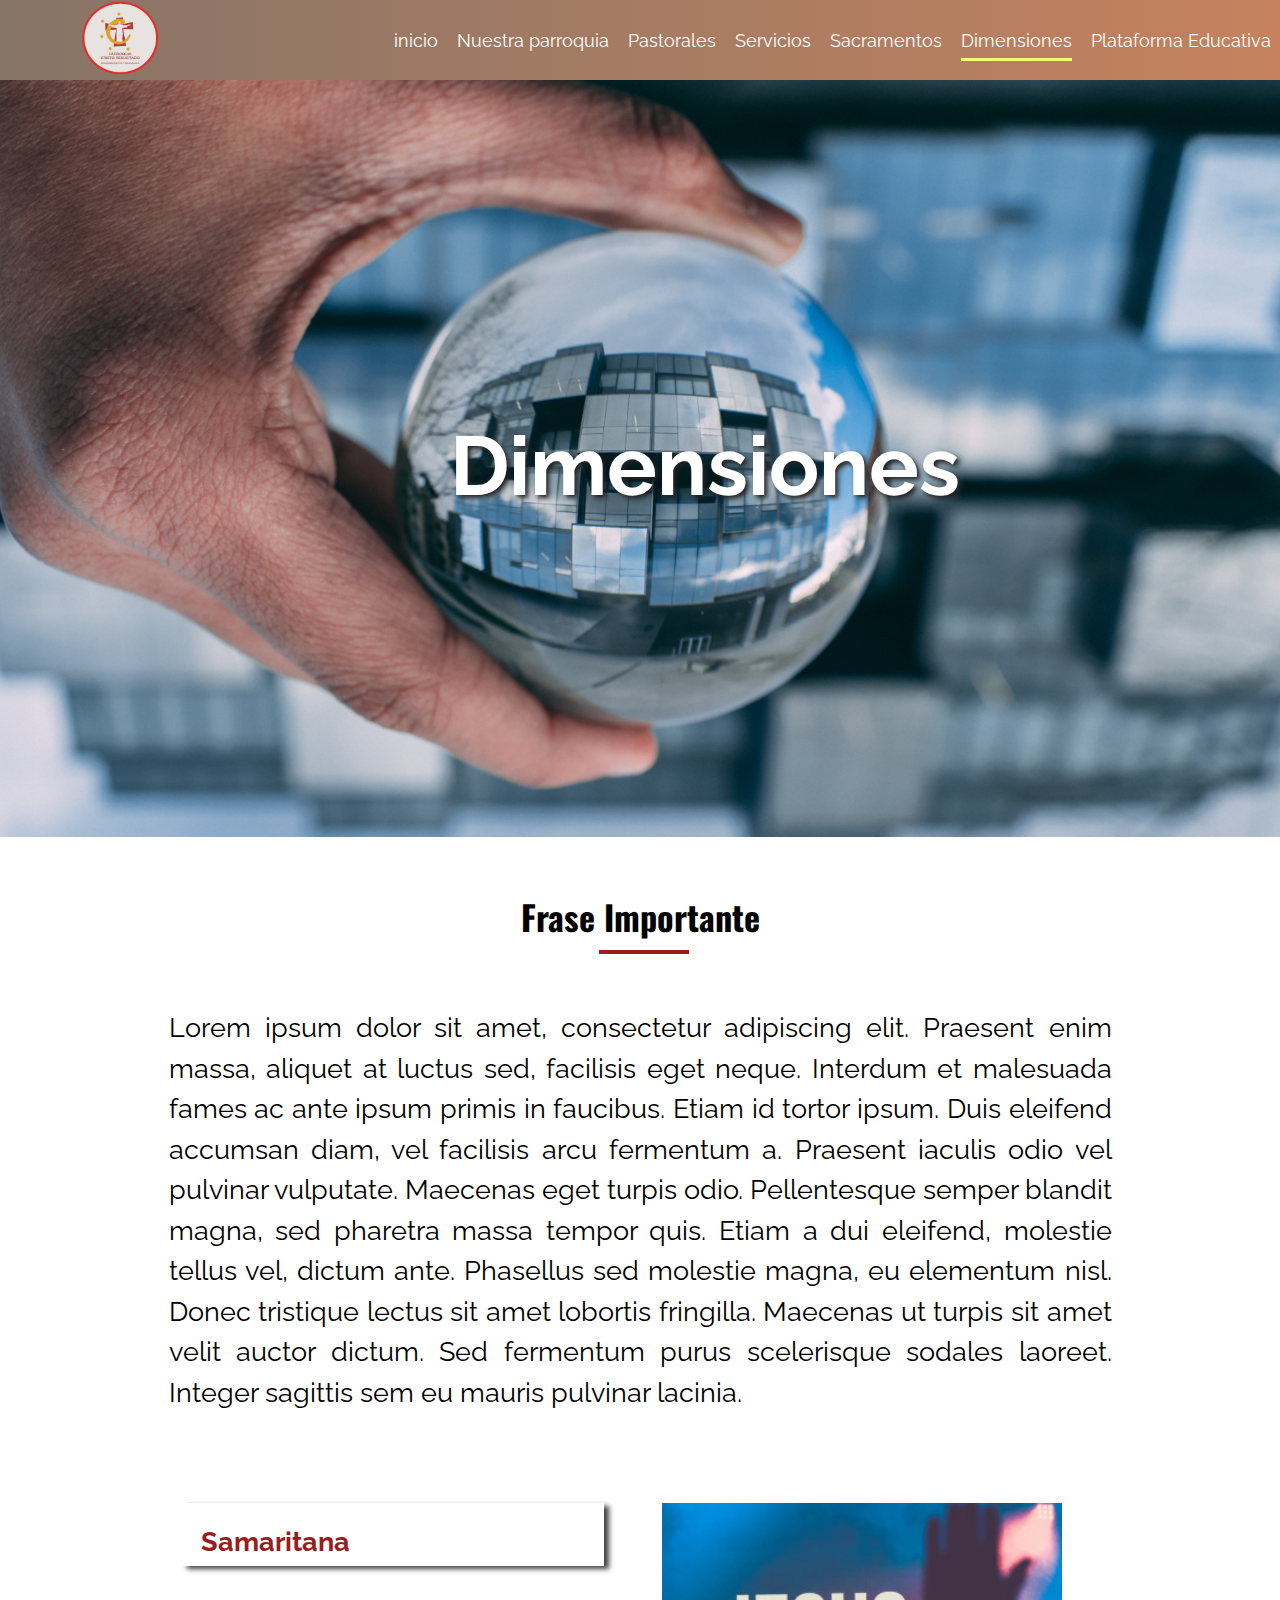
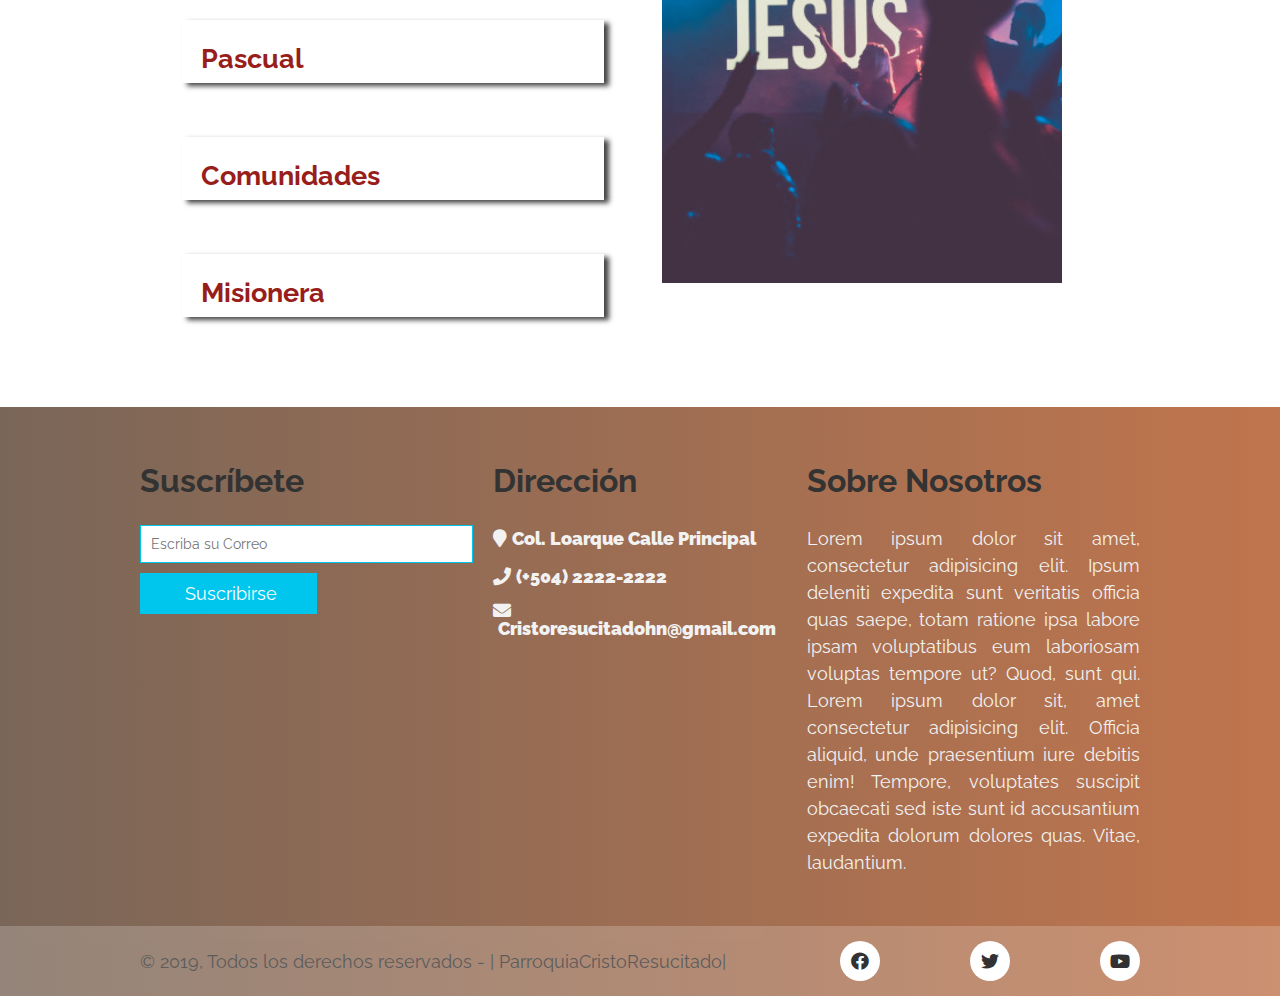
<file: dimensiones.html>
<!DOCTYPE html>

<html lang="es">

    <head>
        <meta charset="utf-8">
        <meta name="viewport" content="width=device-width, initial-scale=1.0">

        <link href="css/estilos.css" rel="stylesheet"/>
        <link href="css/grid.css" rel="stylesheet"/>



        
        <!--fuente -->
        <link href="https://fonts.googleapis.com/css?family=Oswald&display=swap" rel="stylesheet">
        <link href="https://fonts.googleapis.com/css?family=Raleway:300,400,700,800" rel="stylesheet">
        <link href="https://fonts.googleapis.com/css?family=Lobster&display=swap" rel="stylesheet"> 
        <link href="https://fonts.googleapis.com/css?family=Pacifico&display=swap" rel="stylesheet"> 
        <link href="https://fonts.googleapis.com/css?family=Bebas+Neue|Poppins|Righteous&display=swap" rel="stylesheet">

        <link href="fontawesome/css/all.css" rel="stylesheet">

        <title>Dimensiones</title>
    </head>

    <body>
        
        <header class="dimensiones">
            <nav>
                <div class="logo">
                    <img src="img/lgw.png"/>
                </div>
                <div class="icono" id="icono">
                    <span>&#9776;</span>
                </div>
                <div class="enlaces uno" id="enlaces">
                    <a href="inicio.html" >inicio</a>
                    <a href="nosotros.html">Nuestra parroquia</a>
                    <a href="#">Pastorales</a>
                    <a href="#">Servicios</a>
                    <a href="#">Sacramentos</a>
                    <a href="dimensiones.html" class="active">Dimensiones</a>
                    <a href="#">Plataforma Educativa</a>
                </div>            
            </nav> 
        </header>

        <main>          
            <section class="bannerd">
                <h1>Dimensiones</h1>
                <div class="img1"></div>
                <div class="img2"></div>
                <div class="img3"></div>
            </section>

            <section class="infod">
                <h2>Frase Importante</h2>
                <div class="linea"></div>
                <p>Lorem ipsum dolor sit amet, consectetur adipiscing elit. Praesent enim massa, aliquet at luctus sed, facilisis eget neque. Interdum et malesuada fames ac ante ipsum primis in faucibus. Etiam id tortor ipsum. Duis eleifend accumsan diam, vel facilisis arcu fermentum a. Praesent iaculis odio vel pulvinar vulputate. Maecenas eget turpis odio. Pellentesque semper blandit magna, sed pharetra massa tempor quis. Etiam a dui eleifend, molestie tellus vel, dictum ante. Phasellus sed molestie magna, eu elementum nisl. Donec tristique lectus sit amet lobortis fringilla. Maecenas ut turpis sit amet velit auctor dictum. Sed fermentum purus scelerisque sodales laoreet. Integer sagittis sem eu mauris pulvinar lacinia.</p>
            </section>

            <section class="contenidod row">

                <div class="imagent col-s-12 col-m-6 col-6">
                </div>

                <div class="tarjetasd col-s-12 col-m-6 col-6">                  
                    <ul>
                        <li class="samaritana">                            
                            <h2>Samaritana</h2>
                            <p>Pellentesque semper blandit magna, sed pharetra massa tempor quis. Etiam a dui eleifend, molestie tellus vel.</p>
                            <div class="boton"> <a href>Leer más</a> </div>                            
                        </li>

                        <li class="pascual">
                            <h2>Pascual</h2>
                            <p>Pellentesque semper blandit magna, sed pharetra massa tempor quis. Etiam a dui eleifend, molestie tellus vel.</p>
                            <div class="boton"> <a href>Leer más</a> </div>  
                        </li>

                        <li class="comunidades">
                            <h2>Comunidades</h2>
                            <p>Pellentesque semper blandit magna, sed pharetra massa tempor quis. Etiam a dui eleifend, molestie tellus vel.</p>
                            <div class="boton"> <a href>Leer más</a> </div>  
                        </li>

                        <li class="misionera">
                            <h2>Misionera</h2>
                            <p>Pellentesque semper blandit magna, sed pharetra massa tempor quis. Etiam a dui eleifend, molestie tellus vel.</p>
                            <div class="boton"> <a href>Leer más</a> </div>  
                        </li>
                    </ul>
                </div>
     
            </section>

        </main>

        <footer>
            <div class="footer-container">
                <div class="footer-main">
                        <div class="footer-columna">
                                <h3>Suscríbete</h3>
                                <input type="email" placeholder="Escriba su Correo">
                                <input type="submit" value=" Suscribirse">
                            </div>
                    <div class="footer-columna">
                        <h3> Dirección</h3>
                        <span class="fas fa-map-marker"><p>Col. Loarque Calle Principal</p></span>
                        <span class="fas fa-phone"><p>(+504) 2222-2222 </p></span>
                        <span class="fas fa-envelope"><p>Cristoresucitadohn@gmail.com</p></span>
                    </div> 
                    <div class="footer-columna">
                            <h3> Sobre Nosotros</h3>
                                <p>Lorem ipsum dolor sit amet, consectetur adipisicing elit. Ipsum deleniti expedita sunt veritatis officia quas saepe, totam ratione ipsa labore ipsam voluptatibus eum laboriosam voluptas tempore ut?
                                    Quod, sunt qui. Lorem ipsum dolor sit, amet consectetur adipisicing elit. Officia aliquid, unde praesentium iure debitis enim! Tempore, voluptates suscipit obcaecati sed iste sunt id accusantium expedita
                                    dolorum dolores quas. Vitae, laudantium.</p>
                        </div> 
                </div>
            </div>
            </div> 

            <div class="footer-copy-redes">
                <div class="main-copy-redes">
                    <div class="footer-copy">
                        &copy; 2019, Todos los derechos reservados - | ParroquiaCristoResucitado|

                    </div>
                    <div class="footer-redes" >

                        <a href="#" class="fab fa-facebook"></a>
                        <a href="#" class="fab fa-twitter"></a>
                        <a href="#" class="fab fa-youtube"></a>

                    </div>
                </div> 
            </div>
        </footer>
        
        <!--javascript-->
	    <script src="https://ajax.googleapis.com/ajax/libs/jquery/2.1.3/jquery.min.js"></script>
        <script src="js/main.js"></script>
        

    </body>

</html>
</file>
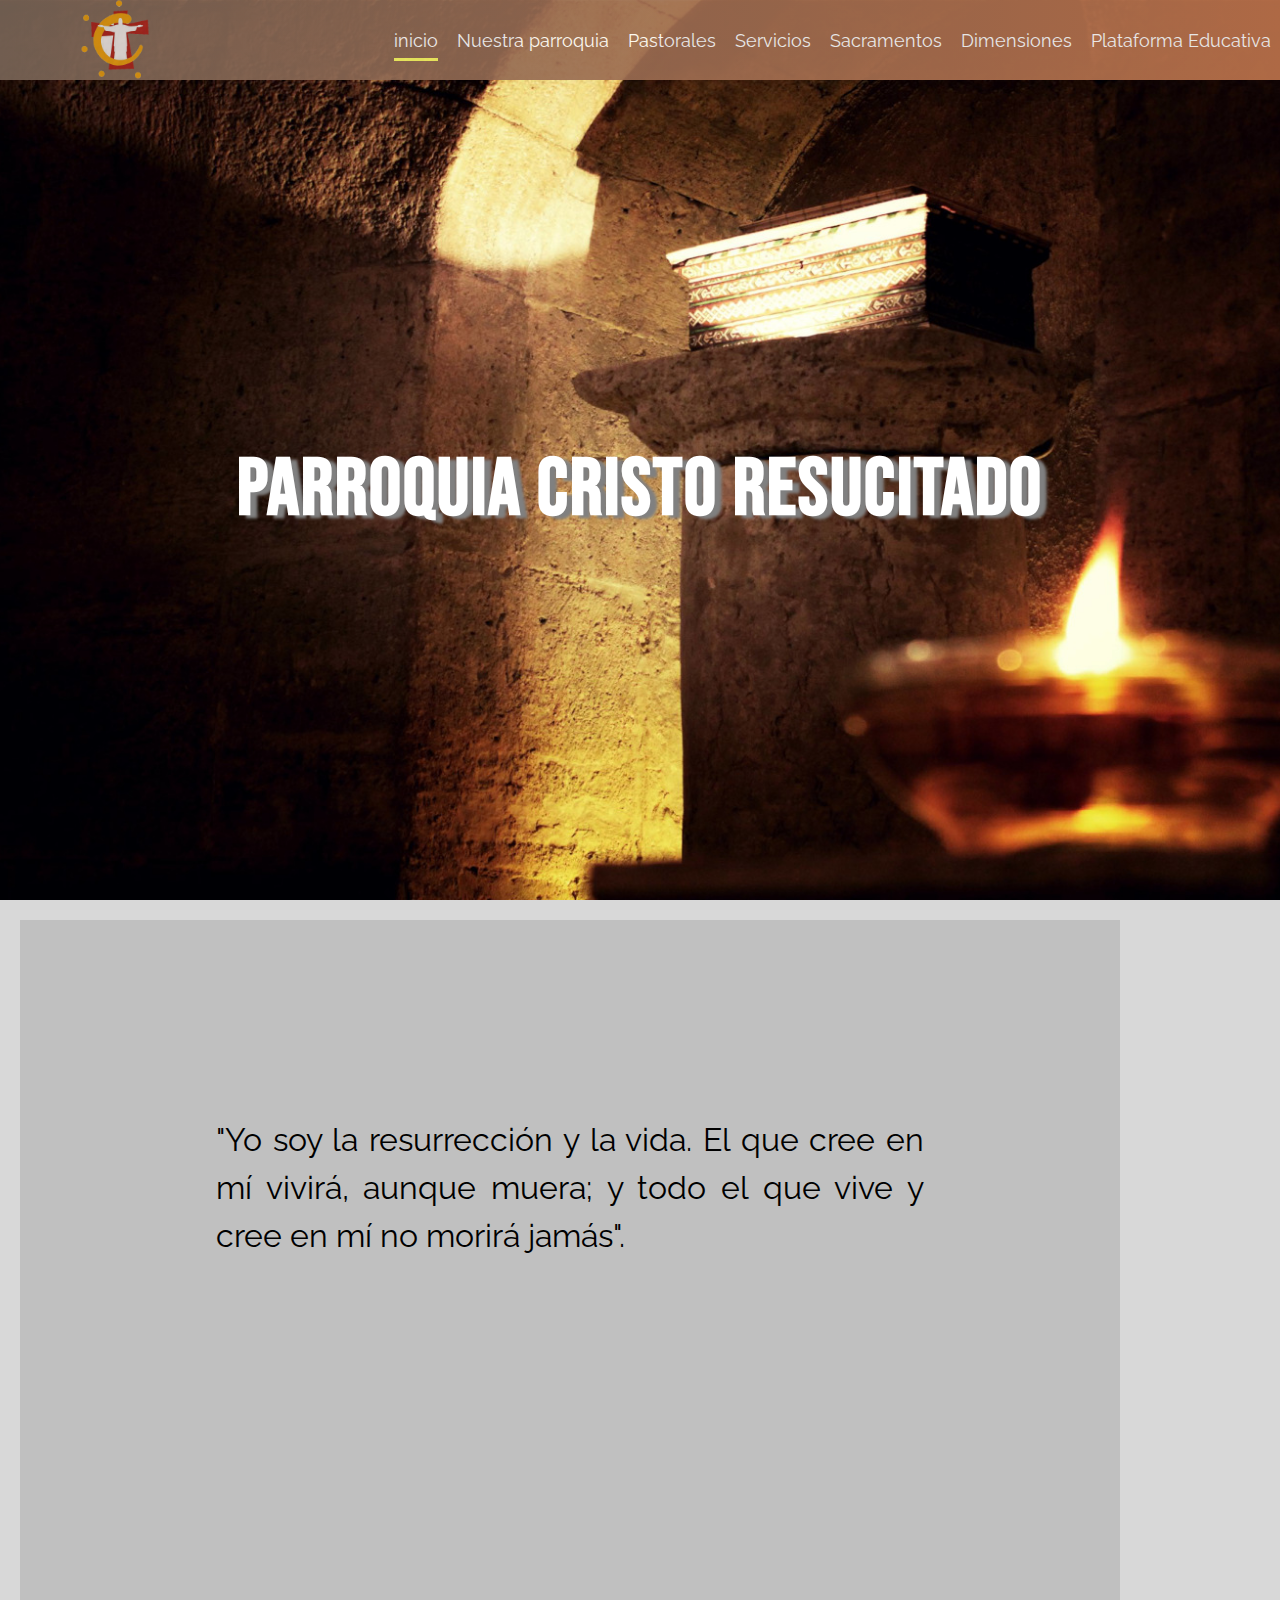
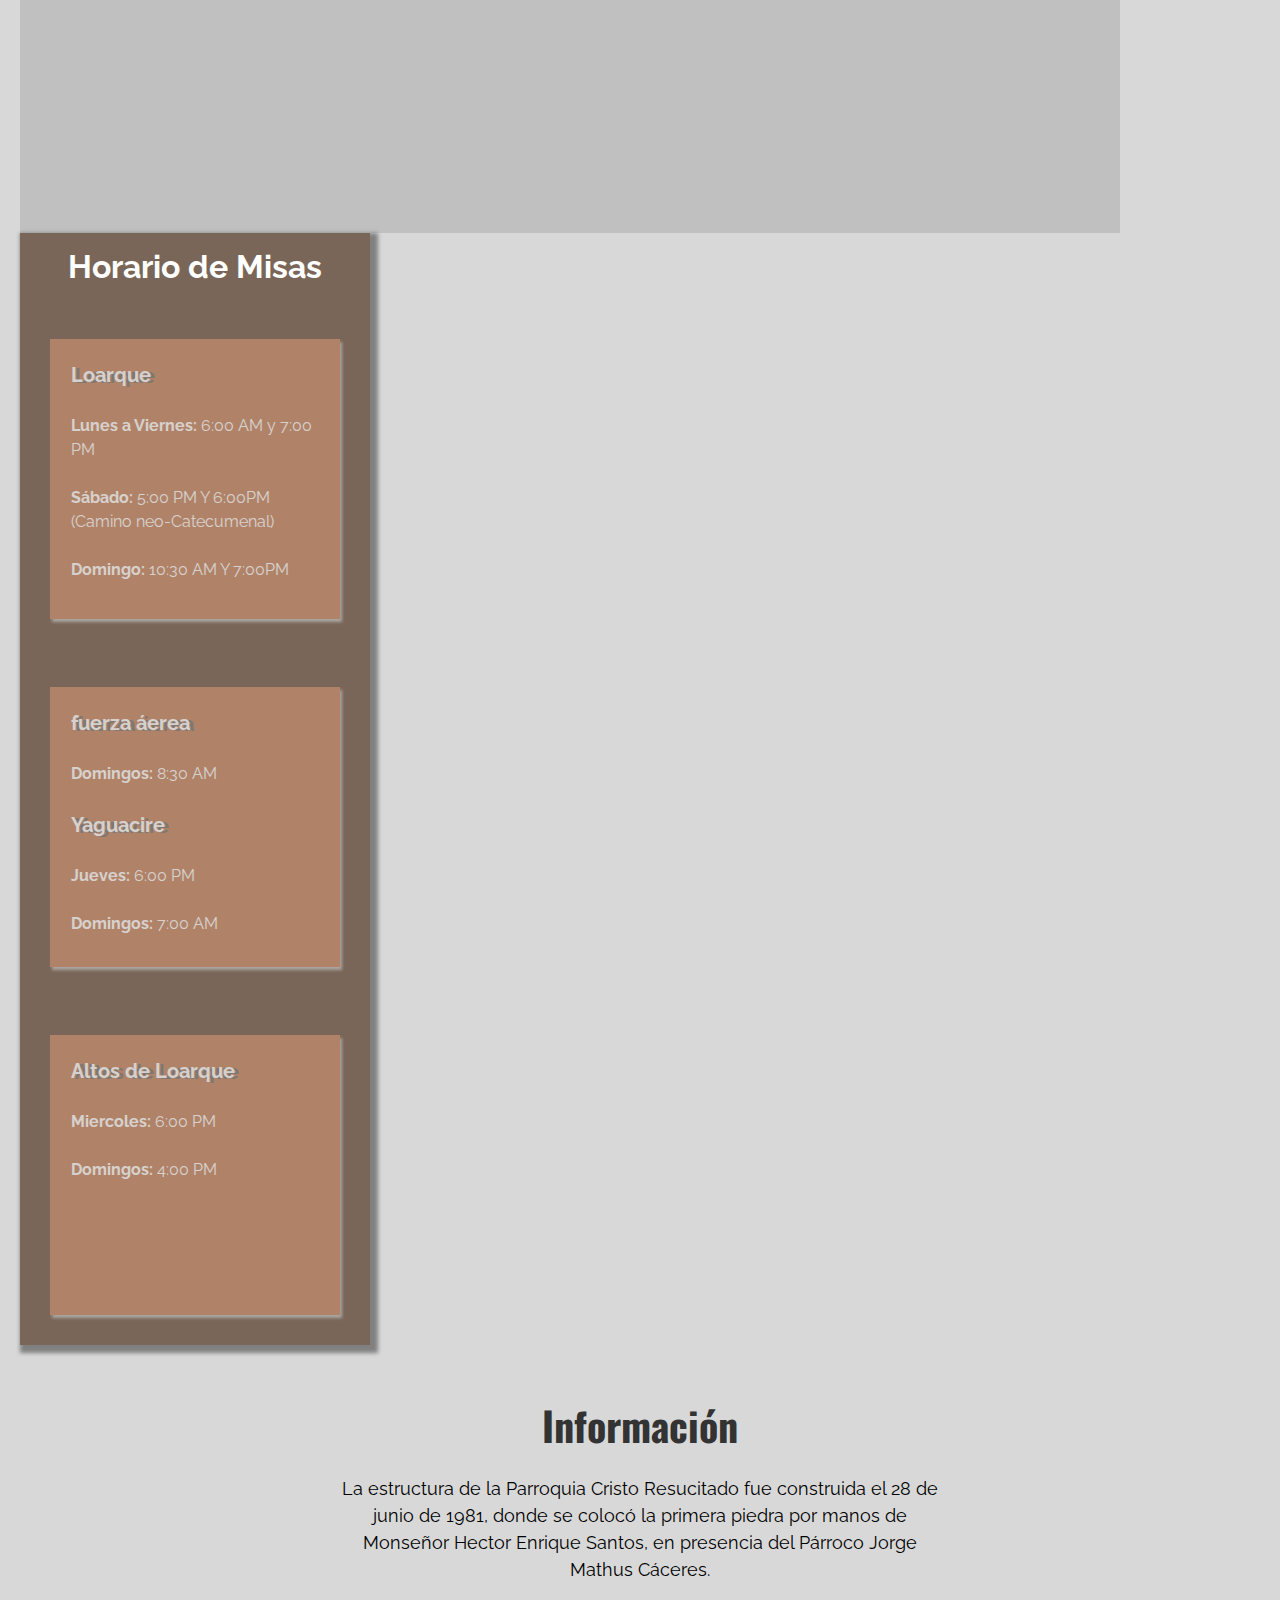
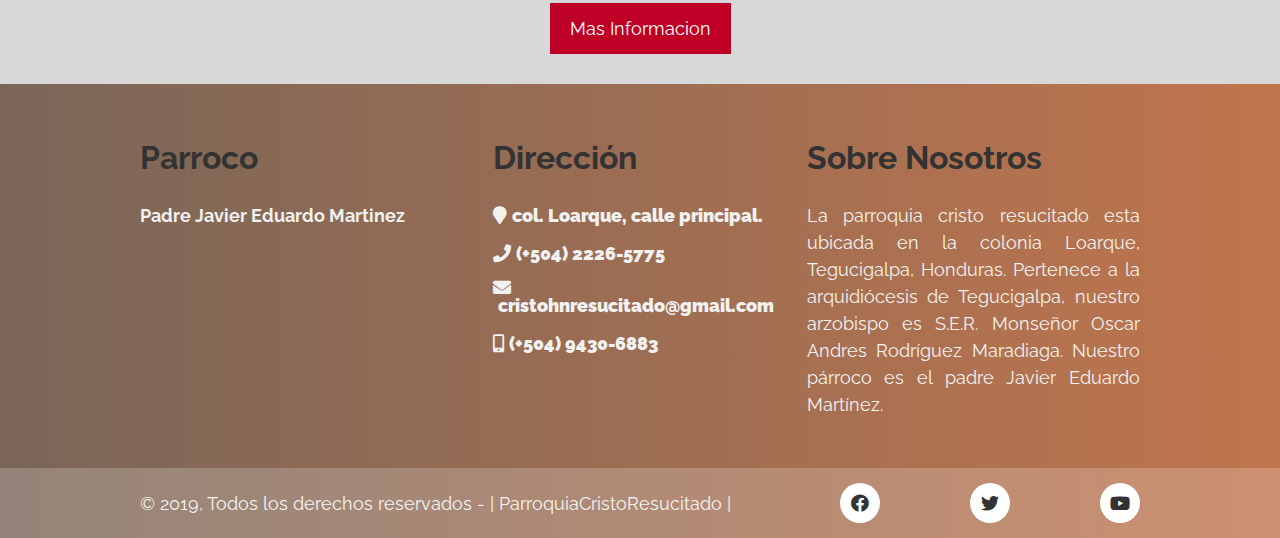
<file: Inicio.html>
<!DOCTYPE html>
<html lang="es">
    <meta charset="UTF-8">
    <meta name="viewport" content="width=device-width, initial-scale=1.0">
    <meta http-equiv="X-UA-Compatible" content="ie=edge">
    <title>Parroquia Cristo Resucitado</title>

 <!--hoja de estilos-->
 <link rel="stylesheet" href="css/estilos.css">
 <!--fuente -->
 <link href="https://fonts.googleapis.com/css?family=Raleway:300,400,700,800" rel="stylesheet">
 <link href="https://fonts.googleapis.com/css?family=Lobster&display=swap" rel="stylesheet"> 
 <link href="https://fonts.googleapis.com/css?family=Pacifico&display=swap" rel="stylesheet"> 
 <link href="https://fonts.googleapis.com/css?family=Bebas+Neue|Poppins|Righteous&display=swap" rel="stylesheet">
 <link href="https://fonts.googleapis.com/css?family=Oswald&display=swap" rel="stylesheet">
 
 <link href="fontawesome/css/all.css" rel="stylesheet">

</head>

<body>

<header  class="inicio">
    <nav>
        <div class="logo">
            <img src="img/logoP.png"/>
        </div>
        <div class="icono" id="icono">
            <span>&#9776;</span>
        </div>
        <div class="enlaces uno" id="enlaces">
            <a href="Inicio.html" class="active">inicio</a>
            <a href="nosotros.html">Nuestra parroquia</a>
            <a href="#">Pastorales</a>
            <a href="#">Servicios</a>
            <a href="#">Sacramentos</a>
            <a href="dimensiones.html">Dimensiones</a>
            <a href="plataforma.html">Plataforma Educativa</a>
        </div>

    </nav>
    <div class="textos">
        <h1>Parroquia Cristo Resucitado</h1>
       
    </div>
</header>


<div class="contenedor">
        <main class="main">
            <article class="articulo">
                <p class="frase">
                    "Yo soy la resurrección y la vida. El que cree en mí vivirá, aunque muera; y todo el que vive y cree en mí no morirá jamás".
                </p>
                

                    <iframe class="video"  src="https://www.youtube.com/embed/jveP0f_6Gio" frameborder="0" allow="accelerometer; autoplay; 
                    encrypted-media; gyroscope; picture-in-picture" allowfullscreen></iframe class="video">
            </article>

            


            
        </main>
<!--botton que lleva hacia arriba-->

        <div class="go-top-container">
            <div class="go-top-button">
                <i class="fas fa-chevron-up"></i>
            </div> 
        </div>
  <!-- termina div de boton hacia arriba-->

        <aside class="aside">
            <h2>Horario de Misas</h2>
            
            <div class="widget">
                <div class="loarque">
                    <h3>Loarque</h3>
                    <div class="lineaLoarque"></div>
                    <br>
                    <p><b>Lunes a Viernes:</b>  6:00 AM y 7:00 PM</p>
                    <br/>
                    <p><b>Sábado:</b> 5:00 PM Y 6:00PM (Camino neo-Catecumenal)</p>
                    <br/>
                    <p><b>Domingo:</b> 10:30 AM Y 7:00PM</p>
                </div>
            </div>

            <div class="widget">
                <div class="Fuerza_Aerea">
                    <h3>fuerza áerea</h3>
                    <div class="lineafuerza"></div>
                        <br>
                        <p><b>Domingos:</b>  8:30 AM</p>
                        <br/>
                        <h3>Yaguacire</h3>
                        <div class="lineayaguacire"></div>
                        <br>
                        <p><b>Jueves:</b>  6:00 PM</p>
                        <br>
                        <p><b>Domingos:</b>  7:00 AM</p>
                        <br/>
                </div>
            </div>

            <div class="widget">
                <div class="Altos">
                        <h3>Altos de Loarque</h3>
                        <div class="lineaaltos"></div>
                        <br>
                        <p><b>Miercoles:</b>  6:00 PM</p>
                        <br>
                        <p><b>Domingos:</b>  4:00 PM</p>
                </div>
            </div>
           
        </aside>
</div> 
<div class="info-container">
    <div class="info-main">
        <h3>Información</h3>
        <p>La estructura de la Parroquia Cristo Resucitado fue construida el 28 de junio de 1981,  
            donde se colocó la primera piedra por manos de Monseñor Hector Enrique Santos,
             en presencia del Párroco Jorge Mathus Cáceres.</p>
        <a href="nosotros.html" id="info">Mas Informacion</a>
    </div>
</div>




<footer>
   <div class="footer-container">
       <div class="footer-main">
            <div class="footer-columna">
					<h3>Parroco</h3>
				<p> 
                    <b>Padre Javier Eduardo Martinez</b>
                    <br/>
                    
                </p>
				</div>
           <div class="footer-columna">
               <h3> Dirección</h3>
               <span class="fas fa-map-marker"><p>col. Loarque, calle principal.</p></span>
               <span class="fas fa-phone"><p>(+504) 2226-5775 </p></span>
               <span class="fas fa-envelope"><p>cristohnresucitado@gmail.com</p></span>
               <span class="fas fa-mobile-alt"><p>(+504) 9430-6883</p></span>
           </div> 
           <div class="footer-columna">
                <h3> Sobre Nosotros</h3>
                    <p>La parroquia cristo resucitado esta ubicada en la colonia Loarque, Tegucigalpa, Honduras. Pertenece a la arquidiócesis de Tegucigalpa, nuestro arzobispo es S.E.R. Monseñor Oscar Andres Rodríguez Maradiaga. Nuestro párroco es el padre Javier Eduardo Martínez.</p>
            </div> 
       </div>
   </div>
</div class="go-top-button">
</div class="contenedor"></div> 

<div class="footer-copy-redes">
    <div class="main-copy-redes">
        <div class="footer-copy">
           <p >&copy; 2019, Todos los derechos reservados - | ParroquiaCristoResucitado |</p>

        </div>
         <div class="footer-redes" >

             <a href="https://www.facebook.com/parroquiacristoresucitadohn/"  class="fab fa-facebook" id="facebook" target="_blank"></a>
             <a href="https://twitter.com/cristo_hn" class="fab fa-twitter" id="twitter" target="_blank"></a>
             <a href="https://www.youtube.com/channel/UCsTHBqB02EUBDMt82iQ3qqg" class="fab fa-youtube" id="youtube" target="_blank"></a>

         </div>
    </div> 
</div>


</footer>
    <!--javascript-->
    <script src="js/main.js"></script>
</body>

</html>
</file>
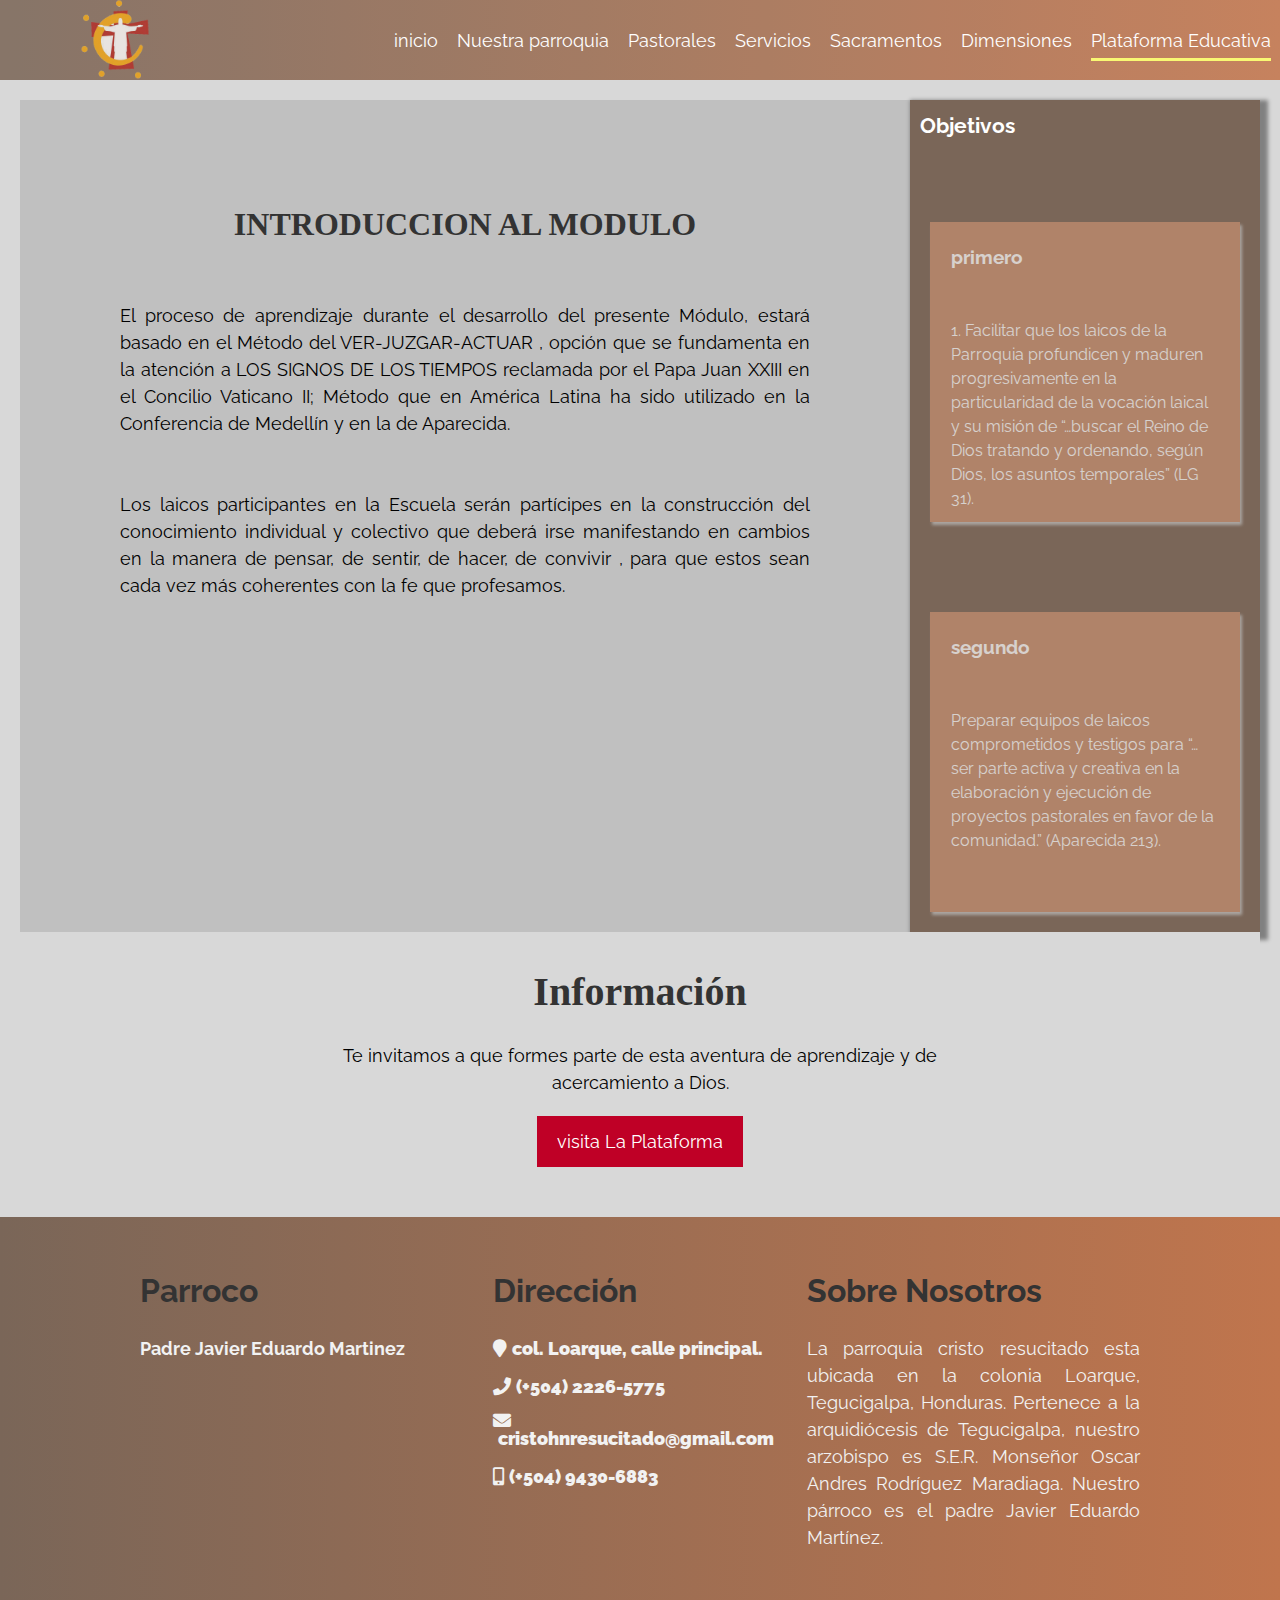
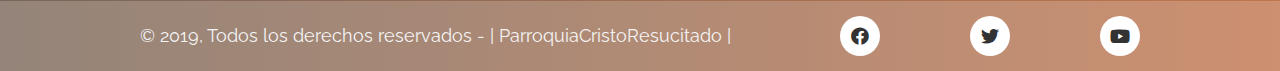
<file: plataforma.html>
<!DOCTYPE html>
<html lang="en">
<head>
    <meta charset="UTF-8">
    <meta name="viewport" content="width=device-width, initial-scale=1.0">
    <meta http-equiv="X-UA-Compatible" content="ie=edge">
    <title>plataforma educativa</title>

    <!--hoja de estilos-->
<link rel="stylesheet" href="css/estilos.css">
<!--fuente -->
<link href="https://fonts.googleapis.com/css?family=Raleway:300,400,700,800" rel="stylesheet">
<link href="https://fonts.googleapis.com/css?family=Lobster&display=swap" rel="stylesheet"> 
<link href="https://fonts.googleapis.com/css?family=Pacifico&display=swap" rel="stylesheet"> 
<link href="https://fonts.googleapis.com/css?family=Bebas+Neue|Poppins|Righteous&display=swap" rel="stylesheet">

<link href="fontawesome/css/all.css" rel="stylesheet">

</head>
<body>
    <header  class="plataforma">
        <nav>
            <div class="logo">
                <img src="img/logoP.png"/>
            </div>
            <div class="icono" id="icono">
                <span>&#9776;</span>
            </div>
            <div class="enlaces uno" id="enlaces">
                <a href="Inicio.html" >inicio</a>
                <a href="nosotros.html">Nuestra parroquia</a>
                <a href="Pastorales.html">Pastorales</a>
                <a href="servicios.html">Servicios</a>
                <a href="principalsacra.html">Sacramentos</a>
                <a href="dimensiones.html">Dimensiones</a>
                <a href="plataforma.html"class="active">Plataforma Educativa</a>
            </div>
    
        </nav>
       
    </header>

    <div class="contenedor">
        <main class="main">
        
            <article class="articulo">
                <h2 class="titulo">INTRODUCCION AL MODULO</h2>
                <br>
                <br>
                <p>
                    El proceso de aprendizaje durante el desarrollo del presente Módulo, estará basado en el Método del VER-JUZGAR-ACTUAR  , opción que se fundamenta en la atención a LOS SIGNOS DE LOS TIEMPOS reclamada por el Papa Juan XXIII en el Concilio Vaticano II; 
                    Método que en América Latina ha sido utilizado en la Conferencia de Medellín y en la de Aparecida.
                    <br/>
                    <BR></BR>
                    Los laicos participantes en la Escuela serán partícipes en la construcción del conocimiento individual y colectivo que deberá irse manifestando en cambios en la manera de pensar, de sentir, de hacer, de convivir , para que estos sean cada vez más coherentes con la fe que profesamos.
                    </p>
            </article>

           


            

        </main>
        <aside class="aside">
            <h3>Objetivos</h3>
            <div class="widget2">
                <div class="Misión">
                    <h3>primero</h3>
                <br>
                <br>
               
                    
                    <p>
                        1.	Facilitar que los laicos de la Parroquia profundicen y maduren progresivamente en la particularidad de
                         la vocación laical y su misión de “…buscar el Reino de Dios tratando y ordenando,
                          según Dios, los asuntos temporales” (LG 31).
                    </p>
                </div>
            </div>

            <div class="widget2">
                <div class="Visión">
                    <h3>segundo</h3>
                    <br>
                    <br>
                    
                    <p> 
                        Preparar equipos de laicos comprometidos y testigos para “…ser 
                        parte activa y creativa en la elaboración y ejecución de proyectos
                         pastorales en favor de la comunidad.” (Aparecida 213).

                    </p>
                </div>
            </div>

        
        
        </aside>
        <div class="info-container">
            <div class="info-main">
                <h3>Información</h3>
                <p>Te invitamos a que formes parte de esta aventura de aprendizaje y de acercamiento a Dios.</p>
                <a href="https://larazondecreer.com/" id="info" target="_blank">visita La Plataforma</a>
            </div>
        </div>
        <!--boton hacia arriba-->
        <div class="go-top-container">
            <div class="go-top-button">
                <i class="fas fa-chevron-up"></i>
            </div> 
        </div>
</div>
    <footer>
        <div class="footer-container">
            <div class="footer-main">
                 <div class="footer-columna">
                         <h3>Parroco</h3>
                     <p> 
                         <b>Padre Javier Eduardo Martinez</b>
                         <br/>
                         
                     </p>
                     </div>
                <div class="footer-columna">
                    <h3> Dirección</h3>
                    <span class="fas fa-map-marker"><p>col. Loarque, calle principal.</p></span>
                    <span class="fas fa-phone"><p>(+504) 2226-5775 </p></span>
                    <span class="fas fa-envelope"><p>cristohnresucitado@gmail.com</p></span>
                    <span class="fas fa-mobile-alt"><p>(+504) 9430-6883</p></span>
                </div> 
                <div class="footer-columna">
                     <h3> Sobre Nosotros</h3>
                         <p>La parroquia cristo resucitado esta ubicada en la colonia Loarque, Tegucigalpa, Honduras. Pertenece a la arquidiócesis de Tegucigalpa, nuestro arzobispo es S.E.R. Monseñor Oscar Andres Rodríguez Maradiaga. Nuestro párroco es el padre Javier Eduardo Martínez.</p>
                 </div> 
            </div>
        </div>
     </div class="go-top-button">
     </div class="contenedor"></div> 
     
     <div class="footer-copy-redes">
         <div class="main-copy-redes">
             <div class="footer-copy">
                <p >&copy; 2019, Todos los derechos reservados - | ParroquiaCristoResucitado |</p>
     
             </div>
              <div class="footer-redes" >
     
                  <a href="#" class="fab fa-facebook" id="facebook"></a>
                  <a href="#" class="fab fa-twitter" id="twitter"></a>
                  <a href="#" class="fab fa-youtube" id="youtube"></a>
     
              </div>
         </div> 
     </div>
     
     
     </footer>
         <!--javascript-->
         <script src="js/main.js"></script>
</body>
</html>
</file>
<file: css/estilos.css>
*{
    margin: 0;
    padding: 0;
    box-sizing: border-box;
}

body{
    font-family: 'Raleway', sans-serif;
	line-height: 1.5;
    font-size: 18px;
}

/*-------- Inicia el menu --------*/

/**/
.inicio {
  
    background-image: url("../img/bn.jpg");
    width: 100%;
    height: 100vh;
    background-size: cover;
    background-position: center;
    overflow: hidden;
   /* position: fixed;*/
  
}




header  nav{
    height: 80px;
    background: linear-gradient(to right, #7A6658, #C0754D);
    display: flex;
    justify-content: space-between;
    opacity: 0.9;
    position: relative;
    z-index: 3;
    
}

.icono{
    display: none;
}

.enlaces{
    display: flex;
    height: 100%;
    width: 70%;
    justify-content: space-around;
    align-items: center;
}

.enlaces a{
    border-top: 3px solid transparent;
    border-bottom: 3px solid transparent;
    padding: 4px 0;
    transition: 0.7s ease-out;
    color: #fff;
    text-decoration: none;
}
.enlaces .active{
	border-bottom: 3px solid #f9f864;
}

.enlaces a:hover, .active{
    border-top: 3px solid #f9f864;
    border-bottom: 3px solid #f9f864;
}


nav .logo{
    height: 100%;
    background: transparent;
    margin-left: 80px;
    opacity: 0.8;
}

nav .logo img{
    object-fit: cover;
    height: inherit;
    
}

header .textos{
    text-align: center;
    color: #fff;
    margin-top: 350px;
    text-shadow: 7px 3px 3px gray;

}

header .textos h1{
    font-size: 80px;
    letter-spacing: 2px;
    font-weight: 600;
    margin-bottom: 10px;
    font-family: 'Bebas Neue', cursive;
   
}




/*-------- termina el menu --------*/



														/*BANNER*/														

.bannerd{
	background-color: #965752;
	/*margin-top: 3em;*/
	width: 100%;
	min-height: 510px;
	margin-bottom: 5em;
	position: relative;
}

.bannerd h1{
	position: absolute;

	/* Centrando del Titulo */
	box-sizing: border-box;
	width: 300px;
	top: calc(50% - 55px);
	left: calc(50% - 150px); 

	font-size: 3.1em;
	/*padding-bottom: 2em;*/
	color: #fff;
	text-shadow: 3px 3px 5px #222;

	z-index: 1; /* PARA QUE SE MUESTRE ARRIBA DE LAS IMAGENES */
}

/* Antes de colocar una animacion a un elemento, se debe especificar que estilo va a
   cambiar gradualmente en determinado intervalo de tiempo. En este caso es la opacidad
   para hacer la transicion entre imagenes */

/* No se coloco con la propiedad background-image porque la imagen tiende a cambiar de tamaño en la animación */   
@keyframes transicion_banner
{
	/* 0 es totalmente transparente y 1 es normal */

	0% { opacity: 1; }
	12% { opacity: 1;}
	24% { opacity: 0; }
	90% { opacity: 0; }
	100% { opacity: 1; } 
}

/*
	ANIMATION

	animation-name: transicion_banner;      /* Nombre de la animacion a aplicar (@keyframes) 
	animation-duration: 20s;                   /* Cuanto tardala la animacion en completarse totalmente
	animation-timing-function: linear;   /* Especifica el tiempo de entrada y salida. Aqui es una entrada y salida de igual velocidad 
	animation-delay: 6s | 10s | 6s;       /* Tiempo que tarda la animacion en empezar          
	animation-iteration-count: infinite;    /* Cuantas veces se va a repetir la animacion 
	animation-fill-mode;                    /* que valor se aplica a la animacion al terminar la ejecucion. Initial es que vuelva a la primera imagen 
	
*/

.img1{
	background-image: url(../img/dimensiones3.jpg);
	background-size: cover;
	background-position: center;
	background-repeat: no-repeat;
	width: 100%;
	min-height: 510px;
	position: absolute;

	animation: transicion_banner 20s linear 6s infinite initial;
}

.img2{
	background-image: url(../img/dimensiones2.jpg);
	background-size: cover;
	background-position: center;
	background-repeat: no-repeat;
	width: 100%;
	min-height: 510px;
	position: absolute;

	animation: transicion_banner 20s linear 10s infinite;
}

.img3{
	background-image: url(../img/dimensiones1.jpg);
	background-size: cover;
	background-position: center;
	background-repeat: no-repeat;
	width: 100%;
	min-height: 510px;
	position: absolute;

	animation: transicion_banner 20s linear 6s infinite;
}


																			/*INFORMACION*/

.infod{
	max-width: 1024px;
	margin: 0px auto;
}

.infod h2{
	text-align: center;
	font-family: 'Oswald', 'Arial',sans-serif;
	margin-bottom: 8px;
}

.infod .linea{
	width: 5em;
	margin-left: 38%;
	border-bottom: 4px solid #981e1b;
}

.infod p{
	text-align: justify;
	padding: 2em 1.5em;
	line-height: 1.5;
}



																	/*TARJETAS DE CONTENIDO*/

/*************** Imagenes ***************/																	

.contenidod{
	max-width: 1024px;
	margin: 0px auto;
	box-sizing: none;
}

/*Contenedor de la imagen*/
.contenidod .imagent{
	background-color: #965752;
	max-width: 330px;
	height: 330px;
	margin: 0px auto;
	margin-bottom: 0.5em;
}

.contenidod .imagent{ 
	background-color: #965752;
	background-image: url(../img/tarjeta.jpg);
	background-size: cover;
	background-repeat: no-repeat;
	background-position: center;
	width: 330px;
	min-height: 330px;
	float: none;
}


/*************** Tarjetas ***************/	

.contenidod .tarjetasd ul{
	list-style: none;
	padding: 2em;
	text-align: justify;
}

.contenidod .tarjetasd ul li{	
	box-sizing: content-box;
	margin-bottom: 1.5em;
	box-shadow: 5px 3px 5px #444;
	padding: 1em;
	
	cursor: pointer; /*Cambiar mouse por manito cuando se pasa por las tarjetas*/
	border: 1px solid #fff;
	transition: 0.3s ease-in-out border-color;

	/* Hacer el alto de la tarjeta mas pequeño y ocultar que se desborda el contenido */
	height: 25px;
	overflow: hidden;
}

.contenidod .tarjetasd ul li h2{
	padding-bottom: 0.5em;
	color: #981e1b;
}




/*************** Efecto de las Tarjetas ***************/

/*Cambiar el borde cuando se da clic*/
.contenidod .tarjetasd ul li:hover{
	border-color: #981e1b;
	transition: 0.3s ease-in-out border-color;
}



/*************** Boton de Tarjetas ***************/	

.contenidod .tarjetasd ul li .boton{
	text-align: right;
	margin-top: 7px;
}

.contenidod .tarjetasd ul li a{
	text-decoration: none;
	color: #000;
	background-color: #f1cab6;
	border: 2px solid #981e1b;
	padding: 0.5em;
	cursor: pointer;

	font-size: 0.9em;
	transition: 0.25s ease-in-out background-color;
}

.contenidod .tarjetasd ul li a:hover{
	background-color: #981e1b;
	border: 2px solid #f1cab6;
	cursor: pointer;
	color: #fff;
	
	transition: 0.25s ease-in-out background-color;
}

/*-----Termina Dimensiones---- */

/*inicia boton hacia arriba*/
 .go-top-container{
	 position: fixed;
	 bottom: 1rem;
	 right: 1rem;
	 width: 2.2rem;
	 height: 2.2rem;
	 z-index: -1;
 }

 .go-top-button{
	 width: 0rem;
	 height: 0rem;
	 background: linear-gradient(to right, #7A6658, #C0754D);
	 border-radius: 50%;
	 cursor: pointer;
	 top: 50%;
	 left: 50%;
	 transform: translate(-50%, -50%);
	 z-index: -1;

 }

 .go-top-button i{
	 position: absolute;
	 font-size: 0.7rem;
	 top: 48%;
	 left: 50%;
	 transition: .2s;
	 transform: translate(-50%, -50%)scale(0);
	 color: #fff;
	 transition: .2s;
 }

 /*evento para JS*/
 .show{
	 z-index: 10;
 }

 .show .go-top-button{
	 animation: popup .3s ease-in-out;
	 width: 2.2rem;
	 height: 2.2rem;
	 z-index: 11;
 }

 .show i{
	 transform: translate(-50%,-50%)scale(1);
 }

 @keyframes popup{
	 0%{
		 width: 0rem;
		 height: 0rem;
	 }

	 50%{
		 width: 4rem;
		 height: 4rem;
	 }
	 100%{
		 width: 2.2rem;
		 height: 2.2rem;
	 }
 }

/*termina botonn hacia arriba*/

/*aside pagina de inicio y main*/

.contenedor {
	padding: 20px;
	margin-top: 2px;
	background: #D8D8D8;
	
	width:100%;
	max-width:100%;
	margin:auto;
 
	/* Flexbox */
	display:flex;
	flex-flow:row wrap;
}

.main .articulo .frase{
	font-size: 32px;
	font-family: Raleway;
	text-shadow: 2px 3px 3px silver;
	color: #000;
	padding: 2rem;
	margin: 4rem;

}
.main .articulo .video{
	align-items: center;
	text-align: center;
	margin-left: 50px;
	width: 700px;
	height: 450px;
}
.main {
	background:silver;
	padding:20px;
	font-family: Raleway;
	flex:1 1 70%;
	/*flex:1;*/
	max-width: 1100px;
}
.main .diocesis{
	align-items: center;
	width: 100%;
	height: 300px;
	border-bottom: 2px 2px 1px 1px solid #525252;

}
.main .diocesis img{
	width: 100%;
	height: 450px;

}
 .main article .titulo{
	text-align: center;
	font-size: 20px;
	color: #333333;
 }
.main article {
	margin-bottom: 40px;
	padding-bottom:40px;
	padding: 40px ;
	margin: 40px;
	
	text-align: justify;
}
 
.main article:nth-last-child(1){
	margin-bottom: 0;
	padding-bottom: 0;
	border-bottom:none;
}

.main article .pa{
	font-size: 18px;
}
.aside {
	background: #7A6658;
	color: #fff;
	
	padding:10px;
	/*FLEX*/
	flex:1 1 30%;
	/*flex:0 0 300px;*/
	max-width: 350px;
 
	display: flex;
	flex-wrap:wrap;
	flex-direction:column;
	justify-content:flex-start;
	box-shadow: 4px 4px 4px 4px gray;
}
.aside h2{
	font-size: 32px;
	color: #fff;
	font-style: bold;
	text-align: center;
}
 
.aside .widget, .widget2 {
	background:#C79071;
	height:280px;
	margin:20px;
	font-size: 16px;

	box-shadow: 2px 3px 3px  silver;
	opacity: 0.7;

	margin-top: 3rem;
	
}

.aside .widget .loarque{
	padding: 5px;
	margin: 1em;
}

.aside .widget .Fuerza_Aerea{
	padding: 5px;
	margin:1em;
}
.aside .widget .Altos{
	padding: 5px;
	margin:1em;
}

.aside .widget h3{
	color:#fff;
	font-size: 20px;
	text-shadow: 4px 1px gray;

 
	
}

/*termina el aside*/

/*inica contactanos*/
.info-container{
	width: 100%;
	background: #D8D8D8;
	font-family: Raleway;
	
}

.info-main {
	width: 98%;
	max-width: 1000px;
	margin: auto;
	text-align: center;
	padding: 30px 200px;
}
.info-main h3{
	font-family: Oswald;
	font-size: 22px;
}

.info-main h3 {
	color: #333;
	font-size: 40px;
	text-align: center;
}

.info-main p {
	padding: 20px 0;
}


.info-main a {
	display: inline-block;
	background: #BF0026;
	color: #fff;
	text-decoration: none;
	padding: 12px 20px;
}

/*---Termina contactanos*/



/*--------------------------Pagina NUestra parroquia ---------------------------------------*/

.contenedor .main .titulo{
	font-family: Oswald;
	font-size: 2rem;

}

.main .imagenhis p{
	text-align: center;
}

.main .imagenhis img{
	display: block;
	margin: auto;
	width: 350px;
	height: 350px;
	box-shadow: 7px 7px 7px #323232;

	
}
.aside .widget2{
	background:#C79071;
	height:300px;
	margin:10px;

	box-shadow: 2px 3px 3px  silver;
	opacity: 0.7;

	margin-top: 5rem;
}
.aside .widget2 .Misión{
	padding: 5px;
	margin: 1em;
}

.aside .widget2 .Visión{
	padding: 5px;
	margin: 1em;
}
.aside .widget2 .pa{
	font-size: 16px ;
}
.sliderLens{
    box-sizing: border-box;
    padding: 0px;
    margin: 0px;
    width: 100vw; /* vw = viewportwidth  Toma todo el ancho visible del browser */
    height: 100vh; /* vh = viewportheight  Toma todo el alto visible del browser */
    overflow: hidden; /* Todo lo que se salga del tamaño del contenedor se oculta */
    position: relative; /* Declaramos un plano cartesiano en sliderLens */
}

.sliderTrack{
    position: absolute;
    /* top y left para ubicarlo en la esquina superior izquierda */
    top: 0px;
    left: 0px;
    transition: 1s ease-in-out left; /* Empieza rapido, se calma a la mitad y termina rapido */
    /*width: calc(3*100vw); /*ESTO SE PONE EN js*/
    clear: both;
}

.sliderItem{
    position: relative;
    display: block;
    /* Clase Sellada: Ninguna clase puede heredar de ella porque es la última 
       !important: Esta propiedad no la va a poder cambiar nada*/
    width: 100vw !important;
    overflow: hidden;
    padding: 0px; 
    margin: 0px; 
    float: left; /* Hace que se muevan en un direccion */
}

.sliderItem img{
    height: 100vh; 
}
.puntos{
    position: relative;
    top: 95vh;
    width: 100vw;
    height: 40px;
    background-color: rgba(255, 255, 255, 0.60);
    text-align: center;
}

.puntos .dot{
    z-index: 1;
    border: 2px solid #333;
    border-radius: 100%;
    background-color: transparent;  
    width: 16px;
    height: 16px;
    display: inline-block;
    margin-top: 11px;
    margin-left: 4px;
    cursor: pointer;
}

.puntos #dot1{
    background-color: #333; 
}

@media (min-width: 568px)
{
    .sliderItem img{
        width: 100vw;
    }
}
/*--------------------------Pagina NUestra parroquia ---------------------------------------*/
/*----Footer------*/

footer {
	width: 100%;
	font-family: Raleway;
}

.footer-container {
	width: 100%;
	background:linear-gradient(to right, #7A6658, #C0754D);;
    color: #f2f2f2;
}

.footer-main {
	width: 98%;
	max-width: 1000px;
	margin: auto;
	padding: 50px 0;
	display: flex;
	flex-wrap: wrap;
}

.footer-main .footer-columna {
	width: calc(100% / 3);
	text-align: justify;
}


.footer-main .footer-columna:nth-child(2) {
	padding: 0 20px;
}

.footer-main .footer-columna h3 {
	font-size: 32px;
	color: #333;
	margin-bottom: 20px;
}

.footer-main .footer-columna input[type="email"] {
	border: none;
	width: 100%;
	border: 1px solid #00C6EE;
	font-size: 14px;
	padding: 10px;
	font-family: Raleway;
}

.footer-main .footer-columna input[type="submit"] {
	border: none;
	background: #00C6EE;
	color: #fff;
	padding: 10px 40px;
	font-size: 18px;
	margin-top: 10px;
	cursor: pointer;
	font-family: Raleway;
}

.footer-main .footer-columna span p {
	display: inline-block;
	margin-left: 5px;
	margin-bottom: 15px;
	font-family: Raleway;
}

.footer-copy-redes {
	width: 100%;
	background: linear-gradient(to right, #7A6658, #C0754D);
   
    opacity: 0.8;
}
.footer-copy p{
	color: #f2f2f2;
}

.main-copy-redes {
	width: 98%;
	max-width: 1000px;
	padding: 15px 0;
	margin: auto;
	display: flex;
	flex-wrap: wrap;
	justify-content: space-between;
	-ms-align-items: center;
	align-items: center;
}

.main-copy-redes .footer-copy {
	width: 70%;
	color: #333;
}

.main-copy-redes .footer-redes {
	width: 30%;
	display: flex;
	flex-wrap: wrap;
	justify-content: space-between;
}


.main-copy-redes .footer-redes a {
	display: inline-block;
	text-decoration: none;
	width: 40px;
	height: 40px;
	line-height: 40px;
	border-radius:50%;
	background: #fff;
	color: #000;
	text-align: center;
}
.footer-copy-redes .footer-redes #facebook:hover{
    background-color:#4267B2;
    color: white;
}

.main-copy-redes .footer-redes #twitter:hover{
    background-color:#00ACED ;
    color: white;
}

.main-copy-redes .footer-redes #youtube:hover{
    background-color:#FF0000 ;
    color: white;
}


/*Responsive de Dimensiones*/

@media(min-width: 415px) /* Tabletas */
{
	/* DIMENSIONES */

	.bannerd{
		margin-bottom: 3em;
	}
	
	.bannerd h1{
		font-size: 4.3em;
		top: calc(50% - 55px);
		left: calc(50% - 190px);
	}

	.infod h2{
		font-size: 1.9em;
	}

	.infod p{
		font-size: 1.5em;
	}

	.infod .linea{
		margin-left: 45%;
	}

	.contenidod .imagent{
		float: right;
		margin-top: 2.5em;
		margin-right: 2.4em;
	}

	.contenidod .tarjetasd ul li{
		margin-bottom: 2.3em;
	}

	.contenidod .tarjetasd ul li p{
		font-size: 1.02em;
	}

	.contenidod .tarjetasd ul li .boton{
		text-align: right;
		margin-top: 12px;
	}
}

@media(min-width: 1024px) /* Ordenador */
{
	/* DIMENSIONES */

	.bannerd{
		margin-bottom: 3em;
		height: 757px;
	}

	.bannerd .img1, .img2, .img3{
		min-height: 757px;
	}
	
	.bannerd h1{
		font-size: 4.6em;
		top: calc(50% - 55px);
		left: calc(50% - 190px);
	}

	.infod .linea{
		margin-left: 46%;
	}

	.contenidod .imagent{
		float: right;
		margin-top: 2em;
		margin-right: 5em;
		max-width: 400px;
		width: 400px;
		min-height: 380px;
	}

	.contenidod .tarjetasd ul{
		padding-left: 3em; /*1.8*/
	}

	.contenidod .tarjetasd ul li{
		margin-bottom: 3em; /*1.8*/
	}

	.contenidod .tarjetasd ul li p{
		font-size: 1.2em; 
	}

	.contenidod .tarjetasd ul li .boton{
		text-align: right;
		margin-top: 8px;
	}

}

/*Termina Responsive de Dimensiones*/

/*Responsive del footer*/

@media screen  and (max-width: 938px) {
	.info-main {
		padding: 30px 100px;
	}

	.footer-main .footer-columna {
		text-align: justify;
		padding: 0 10px;
	}

	.footer-main .footer-columna h3 {
		font-size: 28px;
	}

	.footer-main .footer-columna p {
		font-size: 14px;
	}
}

@media screen  and (max-width: 846px) {
	.info-main {
		padding: 30px 30px;
		
	}

	.info-main 

	.info-main h3 {
		font-size: 30px;
	}

	.footer-main {
		padding: 10px 0;
	}

	.footer-main .footer-columna {
		width: 100%;
		text-align: center;
		margin: 10px 0;
	}

	.footer-main .footer-columna h3 {
		margin-bottom: 5px;
	}

	.footer-main .footer-columna span {
		display: block;
	}
	
	.main-copy-redes .footer-copy {
		width: 100%;
		text-align: center;
		margin-bottom: 20px;
	}

	.main-copy-redes .footer-redes {
		width: 80%;
		margin: auto;
	}

}



/*-------- Inicia menu responisve--------*/

@media screen and (max-width: 1100px){

    .icono{
        display: flex;
        justify-content: center;
        height: 70px;
        align-items: center;
        color: white;
        background: transparent;
        padding: 20px;
        z-index: 100;
        cursor: pointer;
        margin-right: 40px;
    }

    header .textos h1 {
        font-size: 75px;
    }
    .enlaces {
        position: fixed;
        height: 100vh;
        right: 0; /*sirve para mover la barra de menu hamburguesa hacia la derecha*/
        width: 100%;
        flex-direction: column;
        transition: all 1s ease;
        background: #f46b45;
        /* fallback for old browsers */
        background: -webkit-linear-gradient(to right, #7A6658, #C0754D);
        /* Chrome 10-25, Safari 5.1-6 */
        background: linear-gradient(to right, #7A6658, #C0754D);
        /* W3C, IE 10+/ Edge, Firefox 16+, Chrome 26+, Opera 12+, Safari 7+ */

       
        
	}

	/*el primer parametro despues del at es vertical y el segundo es horizontal 
			el primer parametro define el tamaño
			el segundo es para posicionarlo horizontalmente o eje x 
			el tercer parametro es para posisionarlo verticalmente o en el eje y
		*/
    .uno {

		-webkit-clip-path: circle(0% at 100% 0%); 
		
        clip-path: circle(0% at 100% 0%);

    }

	/*con la siguiente se oculta
		esto se puede apreciar en el js

		lo que va hacer es llenar el total de la pantalla 
		del menu que esta oculto

		se utiliza clip path maker esta en una pagina web donde se encuentra el codigo css
	*/
    .dos {

        -webkit-clip-path: circle(150% at 100% 0%);
        clip-path: circle(150% at 100% 0%);

    }

}

@media screen and (max-width:400px){
    nav .logo{
        margin-left: 20px;
    }
    .icono{
        margin-right:20px;
    }

    header .textos h1 {
        font-size: 45px;
    }
}

/*-------- termina el menu responsive--------*/

/*--------------aside y main responsive-----------------------*/
@media screen and (max-width: 907px) {
	.contenedor {
		flex-direction:column;
	}
 
	.aside {
		flex-direction:row;
		flex:0;
	}
 
	.aside .widget {
		flex-grow:1;
	}
	.main .articulo .frase{
		font-size: 24px;
		font-family: Raleway;
		text-shadow: 2px 3px 3px silver;
		color: #000;
		padding: 1rem;
		margin: 1rem;
	
	}
	.main .articulo .video{
		align-items: center;
		text-align: center;
		margin-left: 100px;
		width: 400px;
		height: 350px;
	}
	
}
 
@media screen and (max-width: 906px) {
	.contenedor {
		padding: 10px;
		
		
	}
	.aside {
		margin-bottom: 40px;
		padding-bottom: 40px;
		padding: 110px;
		flex-direction: column;
		padding: 13px;
		margin-top: 7px;
	
		margin-left: 250px;
	}

	.aside .widget .loarque{
		text-align: center;
	}
	.aside .widget .Fuerza_Aerea{
		text-align: center;
	}
	.aside .widget .Altos{
		text-align: center;
	}
 
}

@media screen and (max-width: 418px) {


	.contenedor {
		flex-direction:column;
		padding: 30px 100px;
	}
 
	.aside {
		flex-direction: row;
		flex: 0;
		max-width: 100vw;
		padding: 13px;
		margin-top: 7px;
		margin-left: -100px;
	}
 
	.aside .widget {
		flex-grow:1;
	}
	.main{
		max-width: 100vw;
		margin-left: -100px;
		overflow: auto;
	}
	.main .articulo .frase{
		font-size: 24px;
		font-family: Raleway;
		text-shadow: 2px 3px 3px silver;
		color: #000;
		padding: 1rem;
		margin: 1rem;
	
	}
	.main .articulo .video{
	
		margin-left: -40px;
		width: 300px;
		height: 250px;
	}
	
}
</file>
<file: css/grid.css>
.row{
    box-sizing: border-box;
    clear: both;
    overflow: auto;
}

[class*="col-"]{
    box-sizing: border-box;
    float: left;
}


/*DISPOSITIVOS PEQUEÑOS*/
.col-s-1 { width: 8.33333333% }

.col-s-2 { width: 16.66666667% }

.col-s-3 { width: 25% }

.col-s-4 { width: 33.33333333% }

.col-s-5 { width: 41.66666667% }

.col-s-6 { width: 50% }

.col-s-7 { width: 58.33333333% }

.col-s-8 { width: 66.66666667% }

.col-s-9 { width: 75% }

.col-s-10 { width: 83.33333333% }

.col-s-11 { width: 91.66666667% }

.col-s-12 { width: 100% }


.col-offset-s-1 { margin-left: 8.33333333% }

.col-offset-s-2 { margin-left: 16.66666667% }

.col-offset-s-3 { margin-left: 25% }

.col-offset-s-4 { margin-left: 33.33333333% }

.col-offset-s-5 { margin-left: 41.66666667% }

.col-offset-s-6 { margin-left: 50% }

.col-offset-s-7 { margin-left: 58.33333333% }

.col-offset-s-8 { margin-left: 66.66666667% }

.col-offset-s-9 { margin-left: 75% }

.col-offset-s-10 { margin-left: 83.33333333% }

.col-offset-s-11 { margin-left: 91.66666667% }




/*DISPOSITIVOS MEDIANOS*/
@media (min-width: 415px)
{
    [class*="col-offset-s"]{
        margin-left: initial;
    }

    .col-m-1 { width: 8.33333333% }

    .col-m-2 { width: 16.66666667% }
    
    .col-m-3 { width: 25% }
    
    .col-m-4 { width: 33.33333333% }
    
    .col-m-5 { width: 41.66666667% }
    
    .col-m-6 { width: 50% }
    
    .col-m-7 { width: 58.33333333% }
    
    .col-m-8 { width: 66.66666667% }
    
    .col-m-9 { width: 75% }
    
    .col-m-10 { width: 83.33333333% }
    
    .col-m-11 { width: 91.66666667% }
    
    .col-m-12 { width: 100% }
    
    
    .col-offset-m-1 { margin-left: 8.33333333% }
    
    .col-offset-m-2 { margin-left: 16.66666667% }
    
    .col-offset-m-3 { margin-left: 25% }
    
    .col-offset-m-4 { margin-left: 33.33333333% }
    
    .col-offset-m-5 { margin-left: 41.66666667% }
    
    .col-offset-m-6 { margin-left: 50% }
    
    .col-offset-m-7 { margin-left: 58.33333333% }
    
    .col-offset-m-8 { margin-left: 66.66666667% }
    
    .col-offset-m-9 { margin-left: 75% }
    
    .col-offset-m-10 { margin-left: 83.33333333% }
    
    .col-offset-m-11 { margin-left: 91.66666667% }
}


/*DISPOSITIVOS NORMALES*/
@media (min-width: 1024px)
{
    [class*="col-offset-m"]{
        margin-left: initial;
    }

    .col-1 { width: 8.33333333% }

    .col-2 { width: 16.66666667% }
    
    .col-3 { width: 25% }
    
    .col-4 { width: 33.33333333% }
    
    .col-5 { width: 41.66666667% }
    
    .col-6 { width: 50% }
    
    .col-7 { width: 58.33333333% }
    
    .col-8 { width: 66.66666667% }
    
    .col-9 { width: 75% }
    
    .col-10 { width: 83.33333333% }
    
    .col-11 { width: 91.66666667% }
    
    .col-12 { width: 100% }
    
    
    .col-offset-1 { margin-left: 8.33333333% }
    
    .col-offset-2 { margin-left: 16.66666667% }
    
    .col-offset-3 { margin-left: 25% }
    
    .col-offset-4 { margin-left: 33.33333333% }
    
    .col-offset-5 { margin-left: 41.66666667% }
    
    .col-offset-6 { margin-left: 50% }
    
    .col-offset-7 { margin-left: 58.33333333% }
    
    .col-offset-8 { margin-left: 66.66666667% }
    
    .col-offset-9 { margin-left: 75% }
    
    .col-offset-10 { margin-left: 83.33333333% }
    
    .col-offset-11 { margin-left: 91.66666667% }
}


/*DISPOSITIVOS GRANDES*/
@media (min-width: 1300px)
{
    [class*="col-offset"]{
        margin-left: initial;
    }

    .col-l-1 { width: 8.33333333% }

    .col-l-2 { width: 16.66666667% }
    
    .col-l-3 { width: 25% }
    
    .col-l-4 { width: 33.33333333% }
    
    .col-l-5 { width: 41.66666667% }
    
    .col-l-6 { width: 50% }
    
    .col-l-7 { width: 58.33333333% }
    
    .col-l-8 { width: 66.66666667% }
    
    .col-l-9 { width: 75% }
    
    .col-l-10 { width: 83.33333333% }
    
    .col-l-11 { width: 91.66666667% }
    
    .col-l-12 { width: 100% }
    
    
    .col-offset-l-1 { margin-left: 8.33333333% }
    
    .col-offset-l-2 { margin-left: 16.66666667% }
    
    .col-offset-l-3 { margin-left: 25% }
    
    .col-offset-l-4 { margin-left: 33.33333333% }
    
    .col-offset-l-5 { margin-left: 41.66666667% }
    
    .col-offset-l-6 { margin-left: 50% }
    
    .col-offset-l-7 { margin-left: 58.33333333% }
    
    .col-offset-l-8 { margin-left: 66.66666667% }
    
    .col-offset-l-9 { margin-left: 75% }
    
    .col-offset-l-10 { margin-left: 83.33333333% }
    
    .col-offset-l-11 { margin-left: 91.66666667% }
}
</file>
